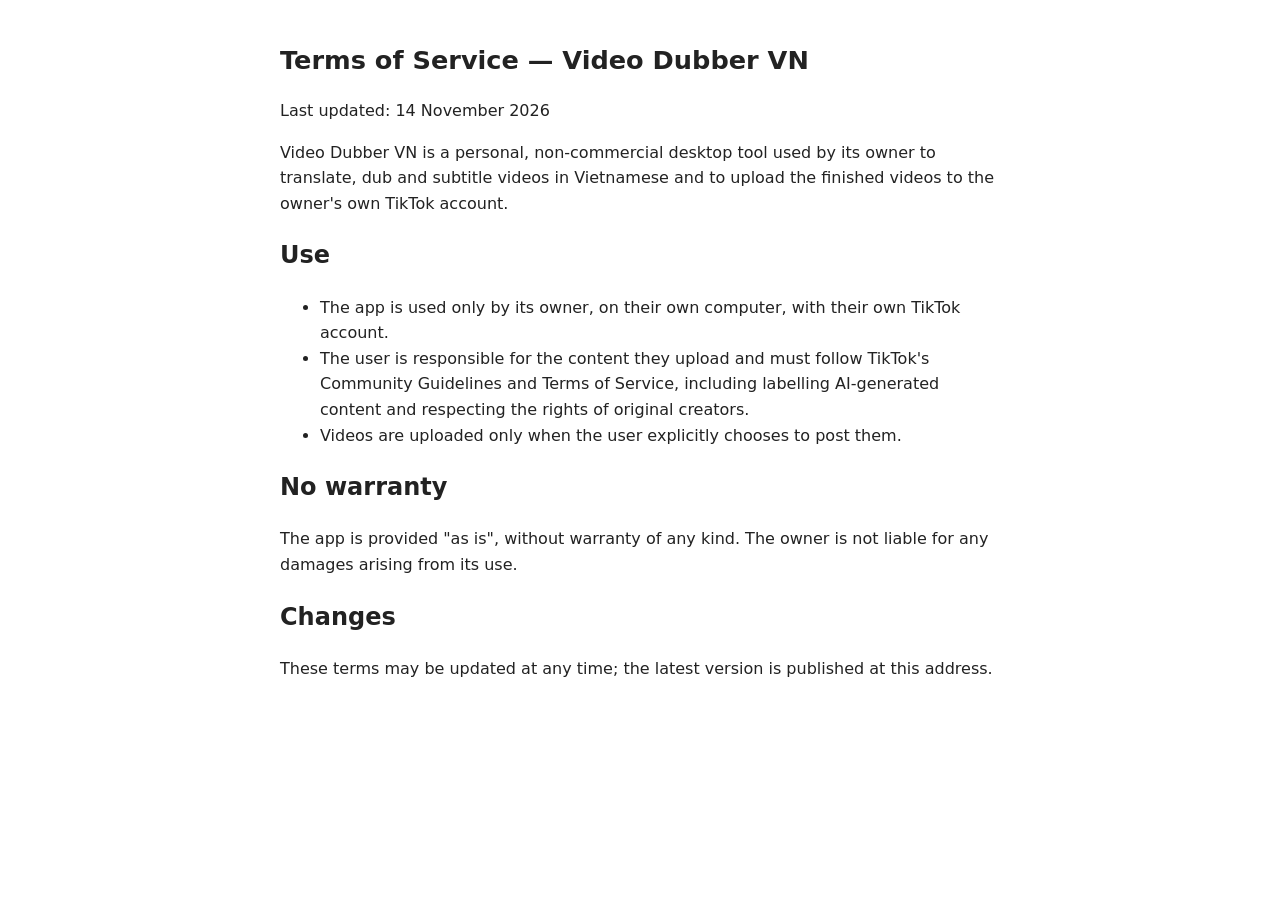
<file: docs/tiktok/terms.html>
<!doctype html>
<html lang="en"><head><meta charset="utf-8"><meta name="viewport" content="width=device-width,initial-scale=1">
<title>Terms of Service — Video Dubber VN</title>
<style>body{font-family:system-ui,sans-serif;max-width:720px;margin:40px auto;padding:0 16px;line-height:1.6;color:#222}h1{font-size:1.6em}</style>
</head><body>
<h1>Terms of Service — Video Dubber VN</h1>
<p>Last updated: 14 November 2026</p>
<p>Video Dubber VN is a personal, non-commercial desktop tool used by its owner to translate, dub and subtitle
videos in Vietnamese and to upload the finished videos to the owner's own TikTok account.</p>
<h2>Use</h2>
<ul>
<li>The app is used only by its owner, on their own computer, with their own TikTok account.</li>
<li>The user is responsible for the content they upload and must follow TikTok's Community Guidelines and Terms of
Service, including labelling AI-generated content and respecting the rights of original creators.</li>
<li>Videos are uploaded only when the user explicitly chooses to post them.</li>
</ul>
<h2>No warranty</h2>
<p>The app is provided "as is", without warranty of any kind. The owner is not liable for any damages arising from its
use.</p>
<h2>Changes</h2>
<p>These terms may be updated at any time; the latest version is published at this address.</p>
</body></html>
</file>
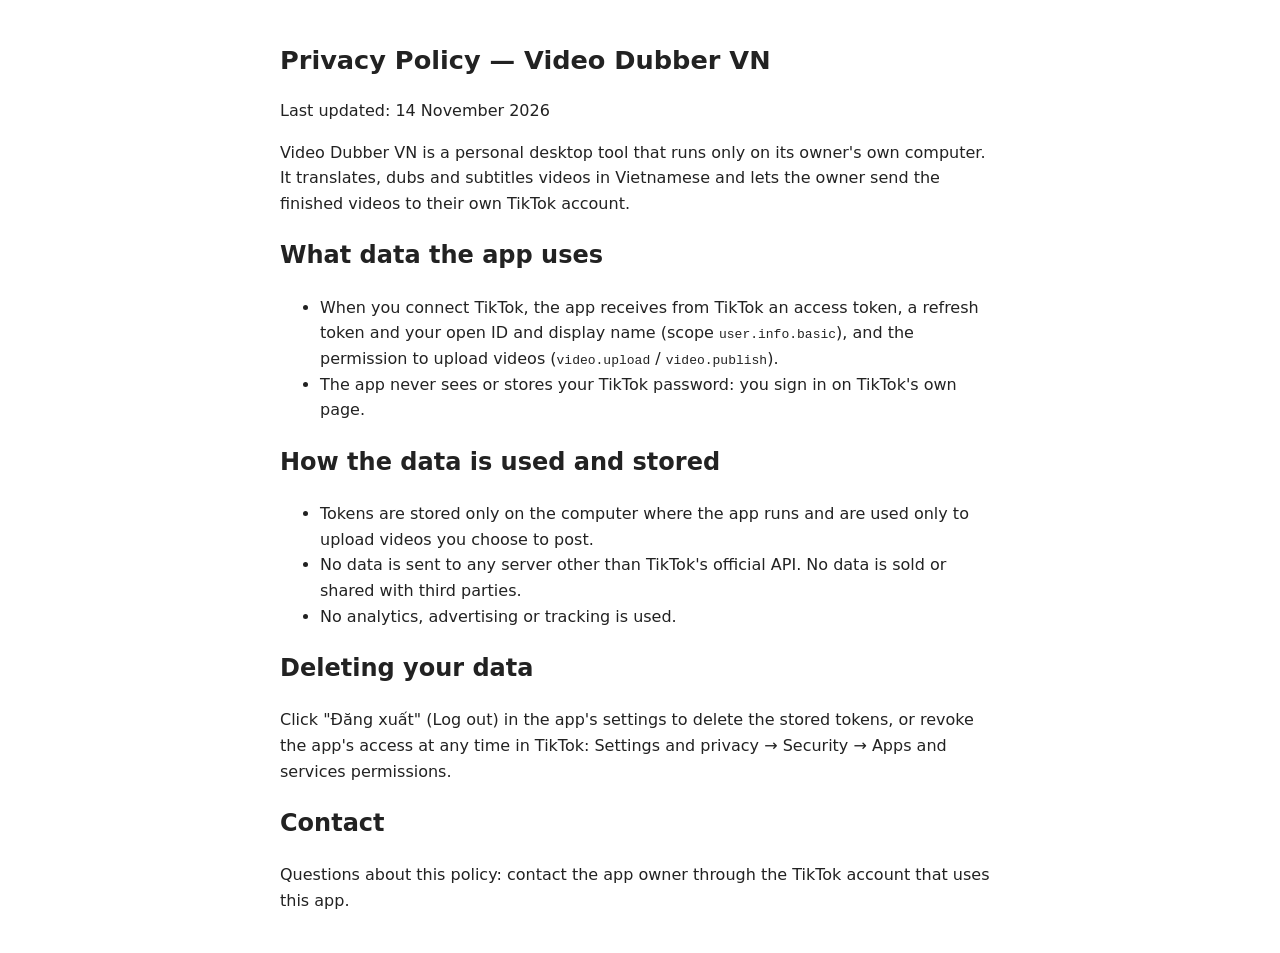
<file: docs/tiktok/privacy/privacy.html>
<!doctype html>
<html lang="en"><head><meta charset="utf-8"><meta name="viewport" content="width=device-width,initial-scale=1">
<title>Privacy Policy — Video Dubber VN</title>
<style>body{font-family:system-ui,sans-serif;max-width:720px;margin:40px auto;padding:0 16px;line-height:1.6;color:#222}h1{font-size:1.6em}</style>
</head><body>
<h1>Privacy Policy — Video Dubber VN</h1>
<p>Last updated: 14 November 2026</p>
<p>Video Dubber VN is a personal desktop tool that runs only on its owner's own computer. It translates, dubs and
subtitles videos in Vietnamese and lets the owner send the finished videos to their own TikTok account.</p>
<h2>What data the app uses</h2>
<ul>
<li>When you connect TikTok, the app receives from TikTok an access token, a refresh token and your open ID and
display name (scope <code>user.info.basic</code>), and the permission to upload videos (<code>video.upload</code> /
<code>video.publish</code>).</li>
<li>The app never sees or stores your TikTok password: you sign in on TikTok's own page.</li>
</ul>
<h2>How the data is used and stored</h2>
<ul>
<li>Tokens are stored only on the computer where the app runs and are used only to upload videos you choose to post.</li>
<li>No data is sent to any server other than TikTok's official API. No data is sold or shared with third parties.</li>
<li>No analytics, advertising or tracking is used.</li>
</ul>
<h2>Deleting your data</h2>
<p>Click "Đăng xuất" (Log out) in the app's settings to delete the stored tokens, or revoke the app's access at any
time in TikTok: Settings and privacy → Security → Apps and services permissions.</p>
<h2>Contact</h2>
<p>Questions about this policy: contact the app owner through the TikTok account that uses this app.</p>
</body></html>
</file>
